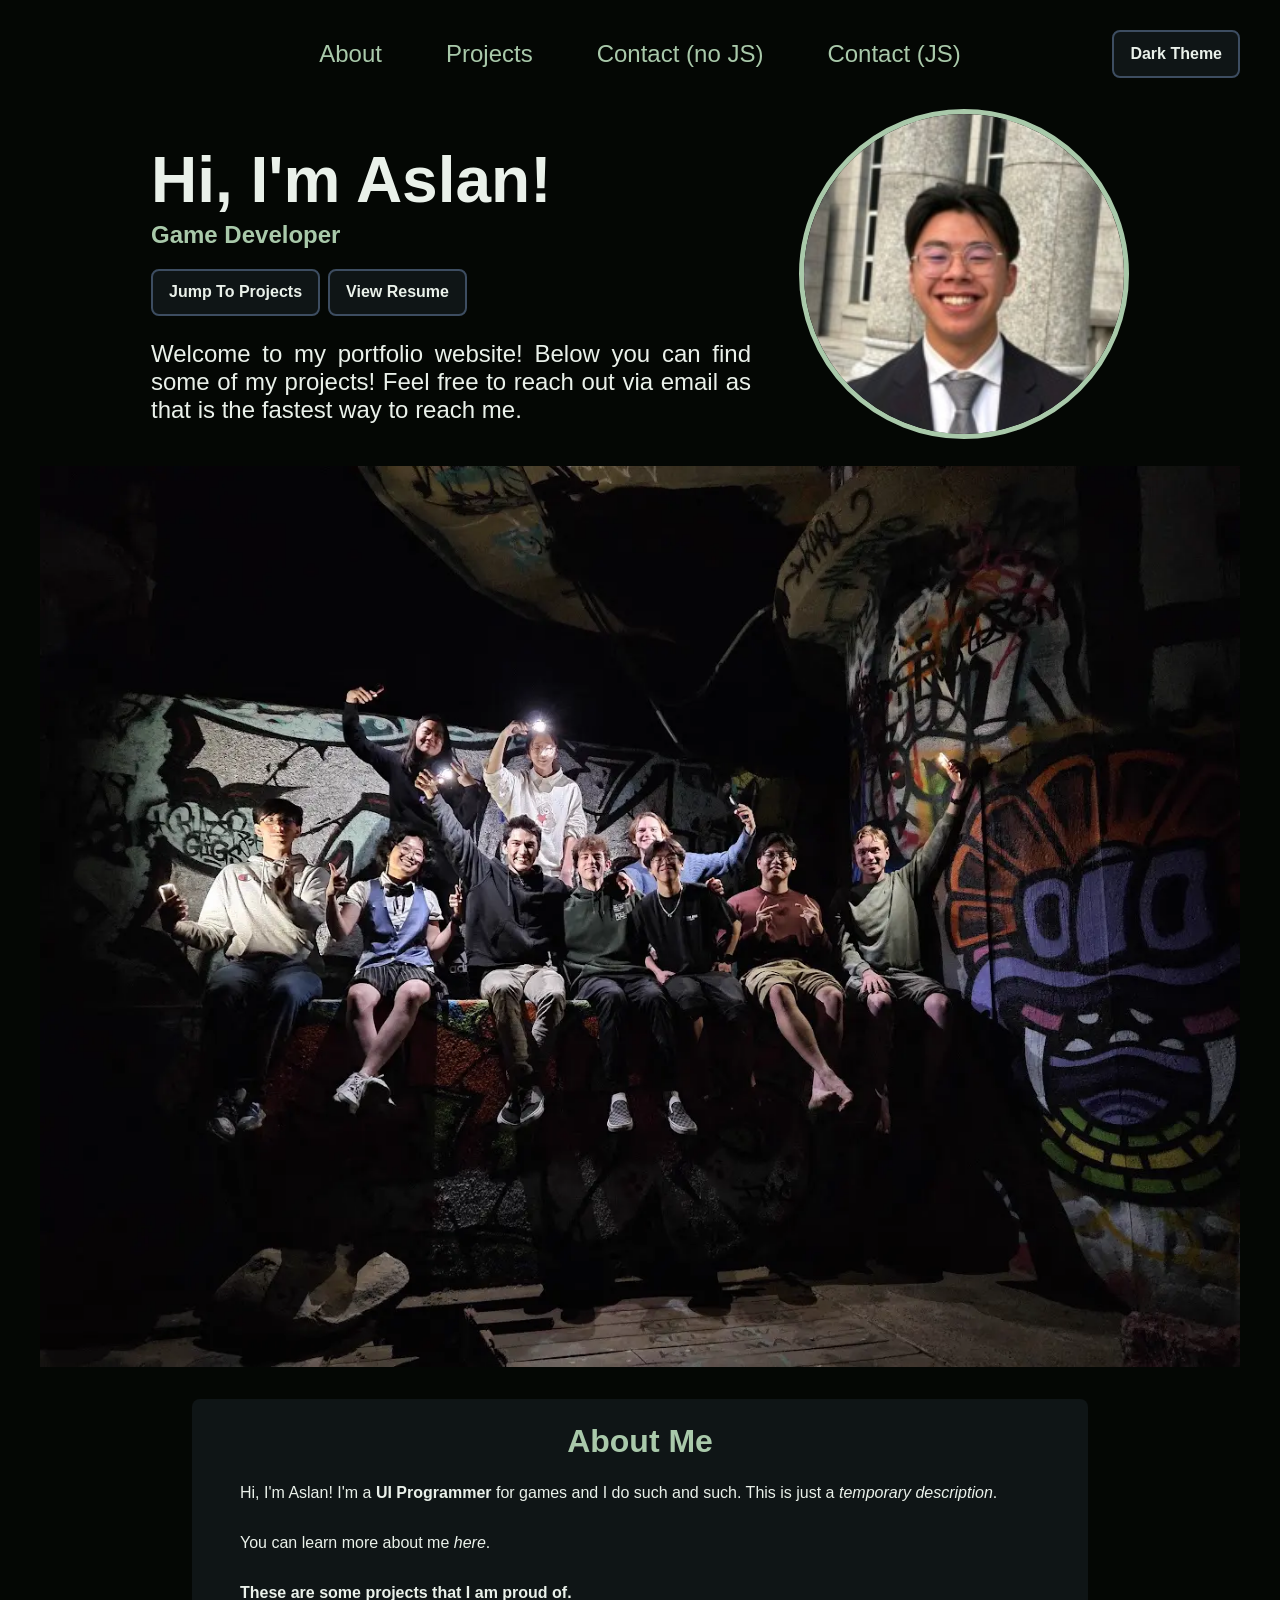
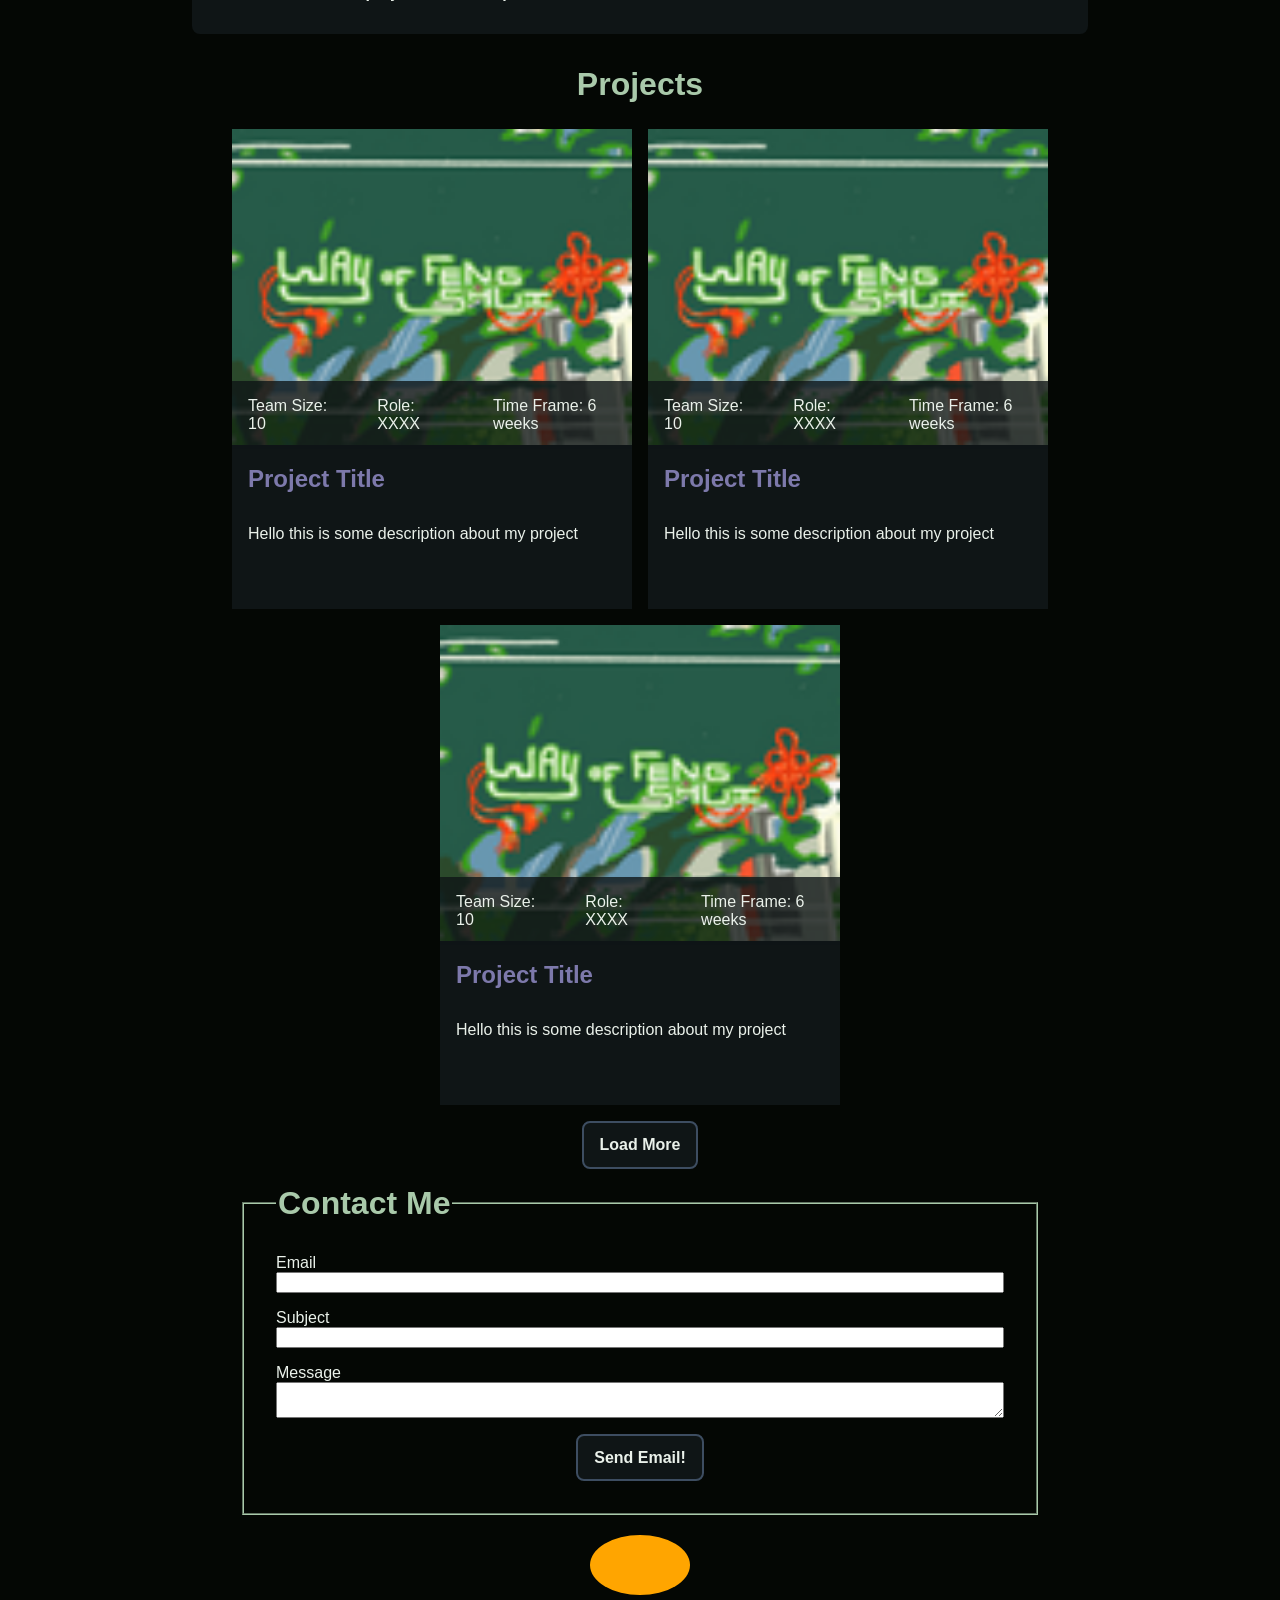
<file: index.html>
<!DOCTYPE html>
<html data-theme="">
    <head>
        <meta charset="utf-8"/>
        <meta name="viewport" content="width=device-width, initial-scale=1.0" />
        <title>Aslan Chan | Portfolio</title>
        <link rel="icon" href="favicon.ico" />
        <link rel="stylesheet" href="main.css" />
        <script src="theme.js"></script>
    </head>

    <body>
        <noscript>Your browser does not support JavaScript!</noscript>
        <header>
            <nav>
                <a href="#about">About</a>
                <a href="#projects">Projects</a>
                <!-- <a href="#contact">Contact</a> -->
                <a href="/form-no-js.html">Contact &lpar;no JS&rpar;</a>
                <a href="/form-with-js.html">Contact &lpar;JS&rpar;</a>
            </nav>
            <button id="theme-button" type="button" onclick="ChangeTheme()">Dark Theme</button>
        </header>

        <main>
            <landing-page-section>
                <landing-page-intro>
                    <h1>Hi, I'm Aslan!</h1>
                    <h2>Game Developer</h2>
                    <landing-page-buttons>
                        <a href="#projects">Jump To Projects</a>
                        <a href="">View Resume</a>
                    </landing-page-buttons>
                    <p>Welcome to my portfolio website! Below you can find some of my projects! Feel free to reach out via email as that is the fastest way to reach me.</p>
                </landing-page-intro>
                <img id="landing-page-img" src="/assets/images/aslan-chan.jpg" />
            </landing-page-section>

            <br />

            <picture class="polaroid-picture">
                <source media="(min-width:650px)" srcset="/assets/images/about-image-2.webp" />
                <img src="/assets/images/about-image-1.webp" />
            </picture>

            <about-me-section id="about">
                <h2>About Me</h2>
                <section>
                    <p>Hi, I'm Aslan! I'm a <b>UI Programmer</b> for games and I do such and such. This is just a <em>temporary description</em>.</p>
                </section>
                <section>
                    <p>You can learn more about me <i>here</i>.</p>   
                </section>
                <section>
                    <p><strong>These are some projects that I am proud of.</strong></p>
                </section>
            </about-me-section>

            <h2 id="projects">Projects</h2>
            <project-cards-section>
                <a class="project-card" href="/project-details.html">
                    <img src="/assets/images/way-of-feng-shui.png" />
                    <project-card-info>
                        <p>Team Size: 10</p> 
                        <p>Role: XXXX</p> 
                        <p>Time Frame: 6 weeks</p>
                    </project-card-info>
                    <h3>Project Title</h3>
                    <p>Hello this is some description about my project</p>
                </a>
                <a class="project-card" href="/project-details.html">
                    <img src="/assets/images/way-of-feng-shui.png" />
                    <project-card-info>
                        <p>Team Size: 10</p> 
                        <p>Role: XXXX</p> 
                        <p>Time Frame: 6 weeks</p>
                    </project-card-info>
                    <h3>Project Title</h3>
                    <p>Hello this is some description about my project</p>
                </a>
                <a class="project-card" href="/project-details.html">
                    <img src="/assets/images/way-of-feng-shui.png" />
                    <project-card-info>
                        <p>Team Size: 10</p> 
                        <p>Role: XXXX</p> 
                        <p>Time Frame: 6 weeks</p>
                    </project-card-info>
                    <h3>Project Title</h3>
                    <p>Hello this is some description about my project</p>
                </a>
            </project-cards-section>

            <button id="load-more-button">Load More</button>

            <template>
                <a class="project-card" href="/project-details.html">
                    <img src="/assets/images/way-of-feng-shui.png" />
                    <project-card-info>
                        <p>Team Size: 10</p> 
                        <p>Role: XXXX</p> 
                        <p>Time Frame: 6 weeks</p>
                    </project-card-info>
                    <h3>Project Title</h3>
                    <p>Hello this is some description about my project</p>
                </a>
            </template>

            <form id="contact">
                <fieldset>
                    <legend>Contact Me</legend>
                    <label-input-container>
                        <label for="email-field">Email</label>
                        <input id="email-field" type="email" />
                    </label-input-container>
                    <label-input-container>
                        <label for="subject-field">Subject</label>
                        <input id="subject-field" type="text" />
                    </label-input-container>
                    <label-input-container>
                        <label for="message-field">Message</label>
                        <textarea id="message-field"></textarea>
                    </label-input-container>
                    <button command="show-modal" commandfor="confirmation-dialog">Send Email!</button>
                </fieldset>
            </form>

            <dialog id="confirmation-dialog">
                <p>Email has been sent!</p>
                <button commandfor="confirmation-dialog" command="close">Close</button>
            </dialog>

            <script>
                let canvas = document.getElementById("my-test-canvas");
                let ctx = canvas.getContext("2d");
                ctx.fillStyle = "#000000";
                // ctx.fillRect(0, 0, 80, 80);
                ctx.fillRect(0, 20, 100, 100);
            </script>
        </main>
        
        <footer>
            <svg width="100" height="100">
                <ellipse cx="50" cy="50" rx="50" ry="30" fill="orange"/>
            </svg>
        </footer>
    </body>
</html>
</file>
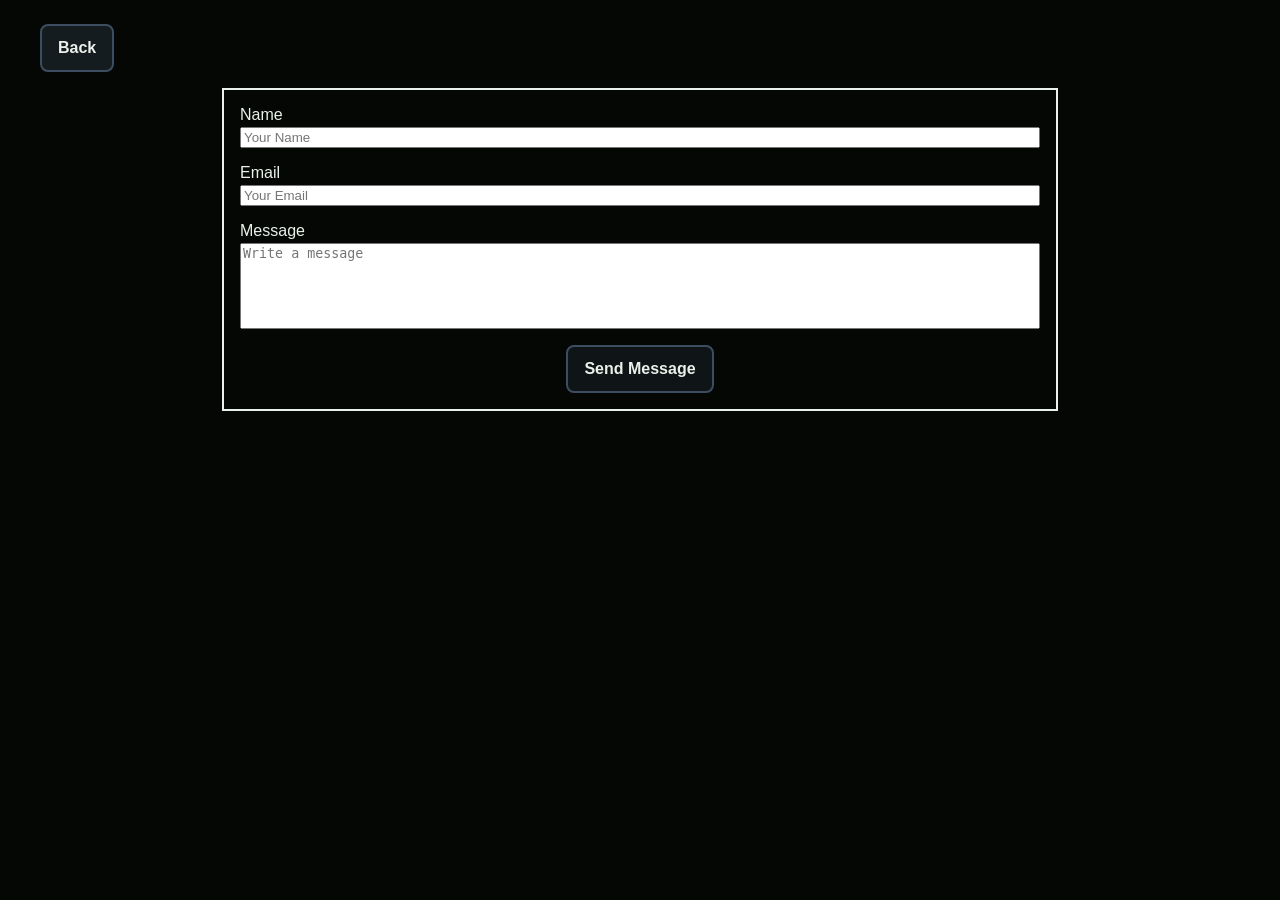
<file: form-no-js.html>
<!DOCTYPE html>
<html>
    <head>
        <meta charset="utf-8"/>
        <meta name="viewport" content="width=device-width, initial-scale=1.0" />
        <title>Aslan Chan | Portfolio</title>
        <link rel="icon" href="favicon.ico" />
        <link rel="stylesheet" href="main.css" />
        <link rel="stylesheet" href="form.css" />
    </head>

    <body>
        <header>
            <a href="/">Back</a>
        </header>

        <main>
            <form method="post" action="https://httpbin.org/post" >
                <label-input-container>
                    <label for="name-field">Name</label>
                    <input id="name-field" type="text" name="name" autocomplete="name" placeholder="Your Name" minlength="1" maxlength="100" required="required" />
                    <span></span>
                </label-input-container>

                <label-input-container>                    
                    <label for="email-field">Email</label>
                    <input id="email-field" type="email" name="email" autocomplete="email" placeholder="Your Email" required="required" />
                    <span></span>
                </label-input-container>
                
                <label-input-container>
                    <label for="message-field">Message</label>
                    <textarea id="message-field" name="message" placeholder="Write a message" minlength="10" maxlength="1000" required="required"></textarea>
                    <span></span>
                </label-input-container>
                
                <input hidden="hidden" name="possible_bot" value="true" />
                
                <button type="submit">Send Message</button>
            </form>
        </main>
    </body>
</html>
</file>
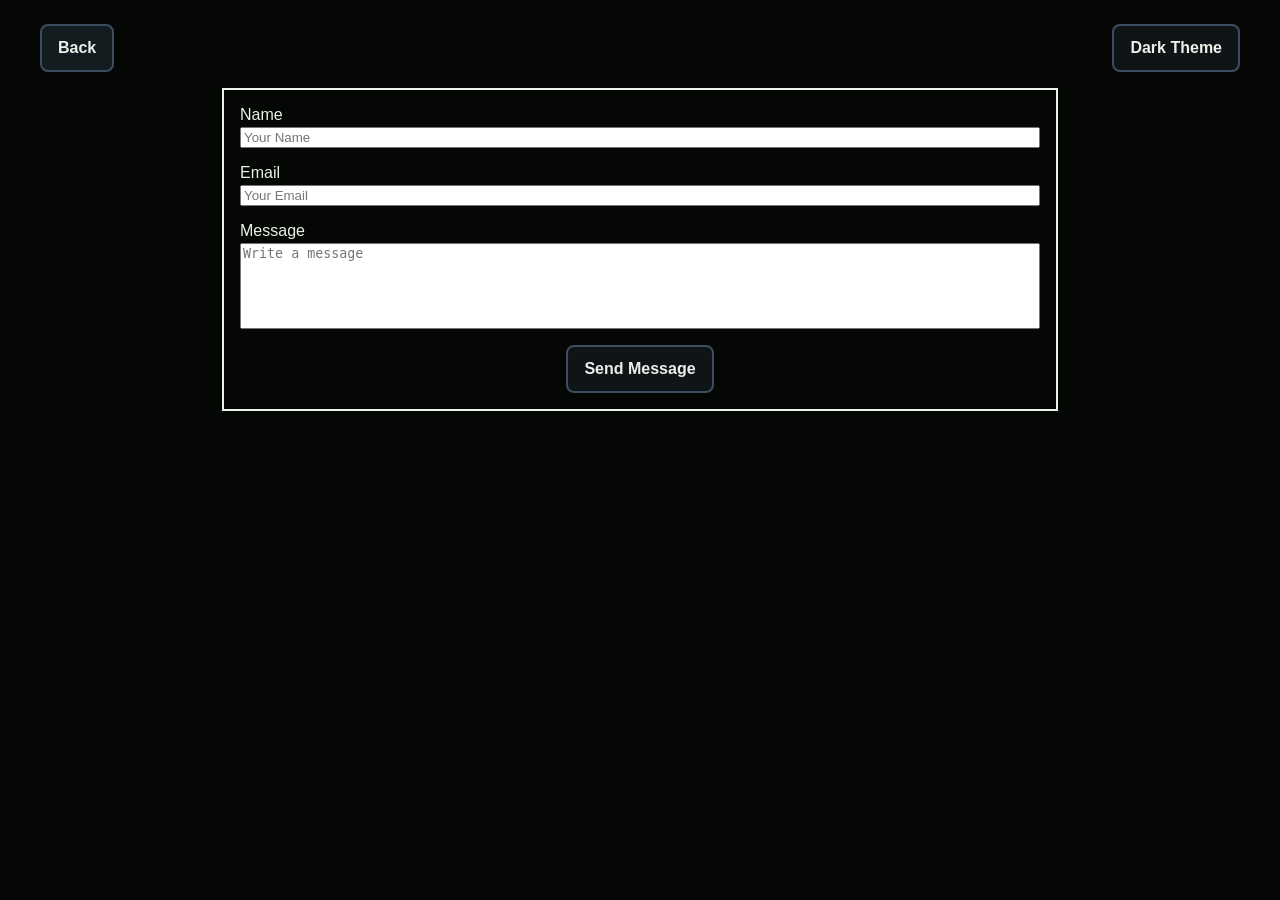
<file: form-with-js.html>
<!DOCTYPE html>
<html>
    <head data-theme="">
        <meta charset="utf-8"/>
        <meta name="viewport" content="width=device-width, initial-scale=1.0" />
        <title>Aslan Chan | Portfolio</title>
        <link rel="icon" href="favicon.ico" />
        <link rel="stylesheet" href="main.css" />
        <link rel="stylesheet" href="form.css" />
        <script src="form.js" defer></script>
        <script src="theme.js"></script>
    </head>

    <body>
        <header>
            <a href="/">Back</a>
            <button id="theme-button" type="button" onclick="ChangeTheme()">Dark Theme</button>
        </header>

        <main>
            <form id="contact-form" method="post" action="https://httpbin.org/post" >
                <label-input-container>
                    <label for="name-field">Name</label>
                    <input id="name-field" type="text" name="name" autocomplete="name" placeholder="Your Name" minlength="1" maxlength="100" required="required" />
                    <span id="name-field-error">&lpar;required&rpar;</span>
                </label-input-container>

                <label-input-container>                    
                    <label for="email-field">Email</label>
                    <input id="email-field" type="email" name="email" autocomplete="email" placeholder="Your Email" required="required" />
                    <span id="email-field-error">&lpar;required, ensure valid email format&rpar;</span>
                </label-input-container>
                
                <label-input-container>
                    <label for="message-field">Message</label>
                    <textarea id="message-field" name="message" placeholder="Write a message" minlength="10" maxlength="1000" required="required"></textarea>
                    <span id="message-field-error">&lpar;required, character count must be between 10 and 1000&rpar;</span>
                </label-input-container>
                
                <input hidden="hidden" name="possible_bot" value="true" />
                <input id="form-errors" hidden="hidden" name="form-errors" value="" disabled />

                <button type="submit" id="submit-button">Send Message</button>
            </form>
        </main>
    </body>
</html>
</file>
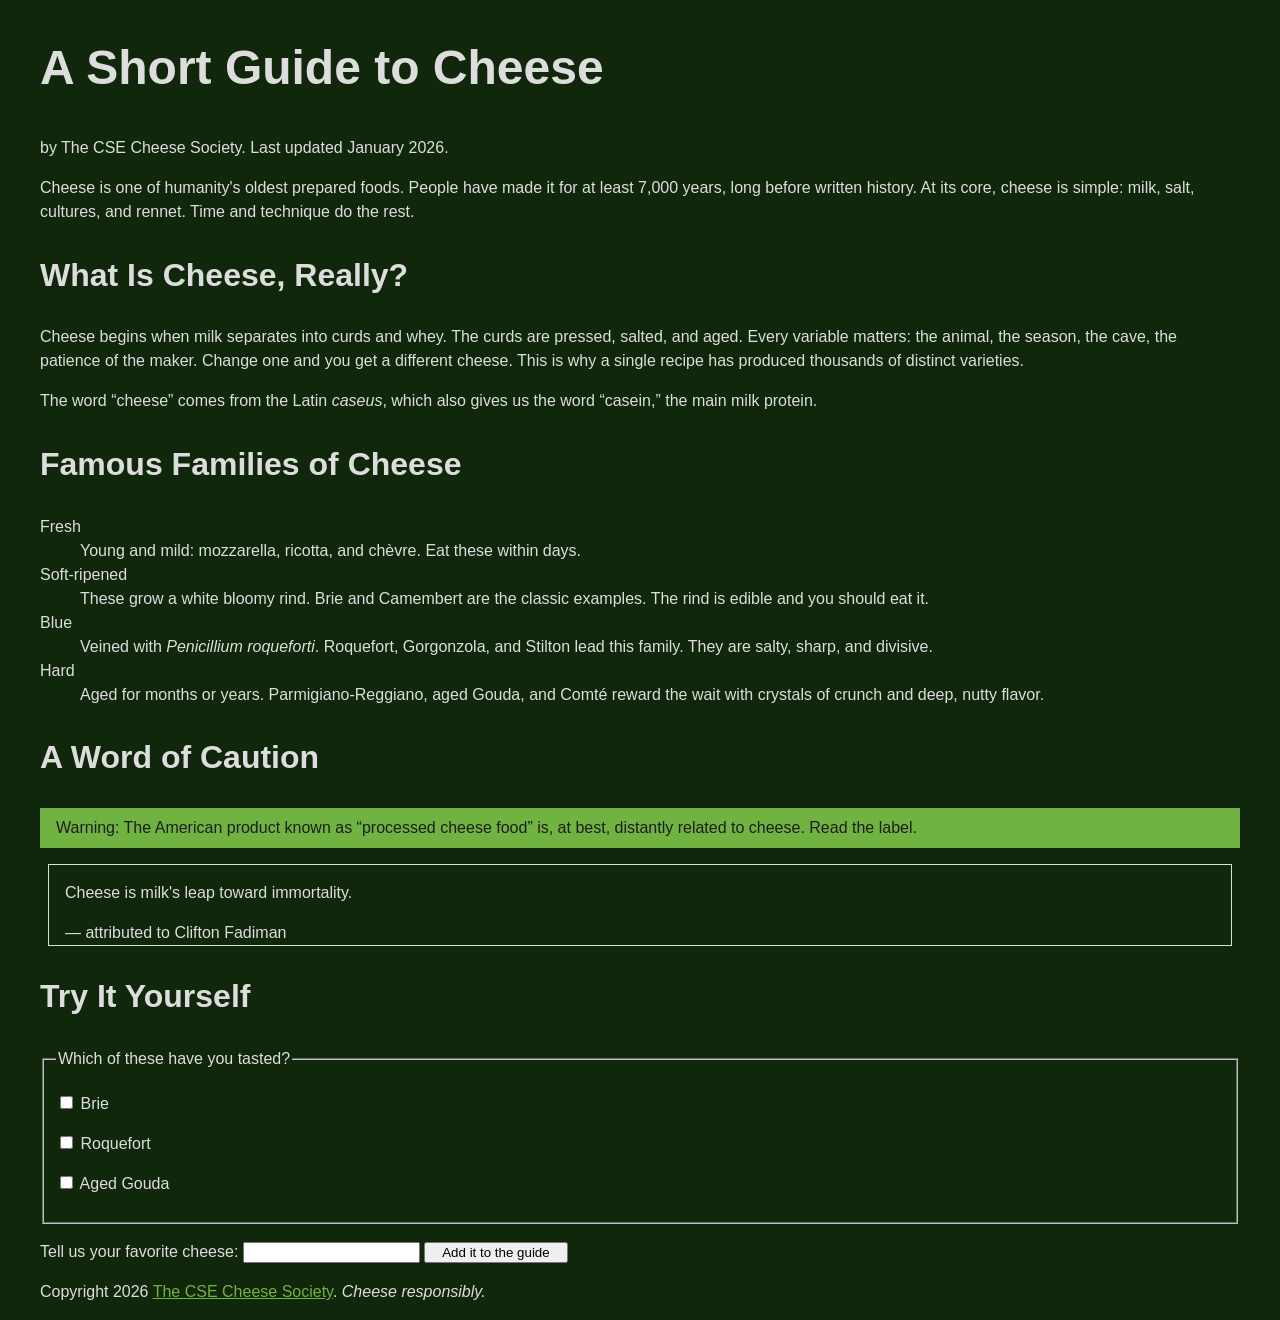
<file: part1/cheese.html>
<!DOCTYPE html>
<html lang="en">
<head>
  <meta charset="UTF-8">
  <meta name="viewport" content="width=device-width, initial-scale=1">
  <link rel="stylesheet" href="cheese.css">
  <title>A Short Guide to Cheese</title>
</head>
<body>
  <header>
    <h1>A Short Guide to Cheese</h1>
    <p>by The CSE Cheese Society. Last updated <time datetime="2026-01">January 2026</time>.</p>
  </header>

  <main>
    <article>
      <p>Cheese is one of humanity's oldest prepared foods. People have made
      it for at least 7,000 years, long before written history. At its core,
      cheese is simple: milk, salt, cultures, and rennet. Time and technique
      do the rest.</p>

      <section>
        <h2>What Is Cheese, Really?</h2>
        <p>Cheese begins when milk separates into curds and whey. The curds
        are pressed, salted, and aged. Every variable matters: the animal,
        the season, the cave, the patience of the maker. Change one and you
        get a different cheese. This is why a single recipe has produced
        thousands of distinct varieties.</p>
        <p>The word <q>cheese</q> comes from the Latin
        <span class="latin" lang="la">caseus</span>, which also gives us the word
        <q>casein,</q> the main milk protein.</p>
      </section>

      <section>
        <h2>Famous Families of Cheese</h2>

        <dl>
          <dt>Fresh</dt>
          <dd>Young and mild: mozzarella, ricotta, and
          <span lang="fr">chèvre</span>. Eat these within days.</dd>

          <dt>Soft-ripened</dt>
          <dd>These grow a white bloomy rind. Brie and Camembert are the
          classic examples. The rind is edible and you should eat it.</dd>

          <dt>Blue</dt>
          <dd>Veined with <span class="latin" lang="la">Penicillium
          roqueforti</span>. Roquefort, Gorgonzola, and Stilton lead this
          family. They are salty, sharp, and divisive.</dd>

          <dt>Hard</dt>
          <dd>Aged for months or years. Parmigiano-Reggiano, aged Gouda,
          and <span lang="fr">Comté</span> reward the wait with crystals
          of crunch and deep, nutty flavor.</dd>
        </dl>
      </section>

      <section>
        <h2>A Word of Caution</h2>
        <p id="warning">Warning: The American product known as
        <q>processed cheese food</q> is, at best, distantly related to
        cheese. Read the label.</p>

        <blockquote>
          <p>Cheese is milk's leap toward immortality.</p>
          <footer>— attributed to Clifton Fadiman</footer>
        </blockquote>
      </section>

      <section>
        <h2>Try It Yourself</h2>
        <form>
          <fieldset>
            <legend>Which of these have you tasted?</legend>
            <p><input type="checkbox" id="c-brie" name="tasted" value="brie">
               <label for="c-brie">Brie</label></p>
            <p><input type="checkbox" id="c-roquefort" name="tasted" value="roquefort">
               <label for="c-roquefort">Roquefort</label></p>
            <p><input type="checkbox" id="c-gouda" name="tasted" value="gouda">
               <label for="c-gouda">Aged Gouda</label></p>
          </fieldset>
          <p>
            <label for="fav">Tell us your favorite cheese:</label>
            <input type="text" id="fav" name="favorite">
            <button type="submit">Add it to the guide</button>
          </p>
        </form>
      </section>
    </article>
  </main>
  <footer>
    <p>Copyright 2026 <a href="https://example.com/cheese-society">The CSE
    Cheese Society</a>. <em>Cheese responsibly.</em></p>
  </footer>
</body>
</html>
</file>
<file: main.css>
@font-face {
  font-family: 'Inter';
  src: url('/assets//fonts/Inter-VariableFont_opsz\,wght.ttf') format('ttf');
  font-weight: 100 900;
  font-style: normal;
  font-display: swap; /* Keeps text visible while loading */
}

@media (prefers-reduced-motion: reduce) {
    ::view-transition-group(*),
    ::view-transition-old(*),
    ::view-transition-new(*) {
        animation: none;
    }
}

:root {
    --main-font: 'Inter', Arial, Helvetica, sans-serif; 
    --color-text: #EAF1EA;
    --color-primary: #A9C9AA;
    --color-secondary: #3D4D61;
    --color-accent: #7D79AB;
    --color-bg: #040704;
    --color-card-info-bg: rgba(15, 21, 22, 0.79);
    --color-secondary-20: rgba(61, 77, 97, 0.20);
}

[data-theme="light"] {
    --color-text: #000000;
    --color-primary: #5A8B5A;
    --color-secondary: #3D4D61;
    --color-accent: #9679AB;
    --color-bg: #FFFFFF;
    --color-card-info-bg: rgba(200, 200, 200, 0.8);
    --color-secondary-20: rgba(61, 77, 97, 0.20);
}

body {
    max-width: 1200px;
    margin-inline: auto;
    padding-inline: 1.5rem;

    background-color: var(--color-bg);
    font-family: var(--main-font);
    color: var(--color-text);
}

header {
    display: grid;
    grid-template-columns: 1fr auto 1fr;
    align-items: center;
    column-gap: 1rem;
}

header button {
    grid-column: 3;
    justify-self: end;

    font-size: 1rem;
    font-weight: 600;
    padding: 0.8em 1em;
    border-radius: 8px;
    border: 2px solid var(--color-secondary);
    background: var(--color-secondary-20);
    text-decoration-line: none;
    color: var(--color-text);
}

header button:hover {
    background-color: var(--color-primary);
    color: var(--color-bg);
    cursor: pointer;
}

header button:focus {
    background-color: var(--color-primary);
    color: var(--color-bg);
    cursor: pointer;
}

nav {
    display: flex;
    grid-column: 2;
    max-width: fit-content;
    margin-inline: auto;
    justify-content: center;

    gap: 4rem;
    padding-block: 2rem;
}

nav a {
    font-size: 1.5rem;
    font-weight: 500;
    color: var(--color-primary);
    text-decoration: none;
    text-align: center;
    vertical-align: middle;
}

nav a:hover {
    cursor: pointer;
    color: var(--color-accent);
}

nav a:focus {
    cursor: pointer;
    color: var(--color-accent);
}

landing-page-section {
    display: flex;
    flex-direction: column;
    margin-block: auto;
    align-items: center;
    justify-content: center;
}

landing-page-intro {
    display: flex;
    flex-direction: column;
    width: 50%;
}

landing-page-intro h1 {
    font-size: 4rem;
    margin-bottom: -1rem;
}

landing-page-intro h2 {
    font-size: 1.5rem;
    color: var(--color-primary);
}

landing-page-intro p {
    font-size: 1.5rem;
    text-align: justify;
}

landing-page-buttons {
    display: flex;
    gap: 0.5rem;
}

landing-page-buttons a {
    font-size: 1rem;
    font-weight: 600;
    padding: 0.8em 1em;
    border-radius: 8px;
    border: 2px solid var(--color-secondary);
    background: var(--color-secondary-20);
    text-decoration-line: none;
    color: var(--color-text);
}

landing-page-buttons a:hover {
    background-color: var(--color-primary);
    color: var(--color-bg);
    cursor: pointer;
}

landing-page-buttons a:focus {
    background-color: var(--color-primary);
    color: var(--color-bg);
    cursor: pointer;
}

#landing-page-img {
    aspect-ratio: 1;
    width: 20rem;
    border-radius: 50%;
    border: 5px solid var(--color-primary);
    margin-left: 3rem;
}

.polaroid-picture img {
    display: flex;
    margin-inline: auto;
    width: 100%;
}

about-me-section {
    display: flex;
    flex-direction: column;
    max-width: 800px;
    margin-inline: auto;
    border-radius: 8px;
    background-color: var(--color-secondary-20);
    padding-inline: 3rem;
    padding-block: 1rem;
    margin-block: 2rem;
}

about-me-section h2 {
    align-self: center;
    color: var(--color-primary);
    font-size: 2rem;
    line-height: 0;
}

#projects {
    max-width: fit-content;
    margin-inline: auto;
    color: var(--color-primary);
    font-size: 2rem;
}

project-cards-section {
    display: flex;
    flex-wrap: wrap;
    justify-content: center;
    gap: 1rem;
}

.project-card {
    display: flex;
    flex-direction: column;
    width: 25rem;
    height: 30rem;
    background-color: var(--color-secondary-20);
    text-decoration-line: none;
    color: var(--color-text);
}


.project-card h3 {
    color: var(--color-accent);
    padding-inline: 1rem;
    font-size: 1.5rem;
    margin-block: 1rem;
}

/* All <p> tags after <h3> in .project card will have this margin-inline style */
.project-card h3 ~ p {
    margin-inline: 1rem;
} 

project-card-info {
    display: flex;
    position: relative;
    gap: 1rem;
    top: -4rem;
    margin-block-end: -4rem;
    
    height: fit-content;
    background: var(--color-card-info-bg);
}

/* Only apply this margin-inline to <p> tags that are directly under project-card-info */
project-card-info > p {
    margin-inline: 1rem;
}

.project-card:hover {
    scale: 1.02;
}

.project-card:focus {
    scale: 1.02;
}
 
#load-more-button {
    display: block;
    max-width: fit-content;
    margin-inline: auto;
    margin-block: 1rem;

    font-size: 1rem;
    font-weight: 600;
    padding: 0.8em 1em;
    border-radius: 8px;
    border: 2px solid var(--color-secondary);
    background: var(--color-secondary-20);
    text-decoration-line: none;
    color: var(--color-text);
}

#load-more-button:hover {
    background-color: var(--color-primary);
    color: var(--color-bg);
    cursor: pointer;
}

#load-more-button:focus {
    background-color: var(--color-primary);
    color: var(--color-bg);
    cursor: pointer;
}

form {
    max-width: 800px;
    margin-inline: auto;
}

fieldset {
    border-color: var(--color-primary);
    padding-inline: 2rem;
    padding-block: 2rem;
}

legend {
    color: var(--color-primary);
    font-size: 2rem;
    font-weight: 600;
}

form button {
    display: block;
    max-width: fit-content;
    margin-inline: auto;
    margin-block-start: 1rem;

    font-size: 1rem;
    font-weight: 600;
    padding: 0.8em 1em;
    border-radius: 8px;
    border: 2px solid var(--color-secondary);
    background: var(--color-secondary-20);
    text-decoration-line: none;
    color: var(--color-text);
}

form label {
    font-size: 1rem;
    margin-inline-end: 1rem;
}

form button:hover {
    background-color: var(--color-primary);
    color: var(--color-bg);
    cursor: pointer;
}

form button:focus {
    background-color: var(--color-primary);
    color: var(--color-bg);
    cursor: pointer;
}

label-input-container {
    display: flex;
    flex-direction: column;
    margin-block-end: 1rem;
}

footer {
    display: flex;
    align-items: center;
    justify-content: center;
}

@media screen and (min-width: 768px) {
    landing-page-section {
        flex-direction: row;
    }
}
</file>
<file: form.css>
header {
    padding-block: 1rem;
}

header a {
    justify-self: start;
    display: inline-block;
    font-size: 1rem;
    font-weight: 600;
    padding: 0.8em 1em;
    border-radius: 8px;
    border: 2px solid var(--color-secondary);
    background: rgba(61, 77, 97, 0.30);
    text-decoration-line: none;
    color: var(--color-text);
}

header a:hover {
    background-color: var(--color-primary);
    color: var(--color-bg);
    cursor: pointer;
}

header a:focus {
    background-color: var(--color-primary);
    color: var(--color-bg);
    cursor: pointer;
}

form {
    border: 2px solid var(--color-text);
    padding: 1rem;
}

form label {
    display: inline-block;
    padding-block-end: 0.2rem;
}

textarea {
    height: 5rem;
    resize: none;
}

form input:user-invalid {
    border: 2px solid red;
}

form input + span {
    display: none;
}

form textarea + span {
    display: none;
}

form input:user-invalid + span {
    display: block;
    color: red;
}

input#email-field:user-invalid + span {
    display: block;
    color: red;
}

form textarea:user-invalid {
    border: 2px solid red;
}

form textarea:user-invalid + span {
    display: block;
    color: red;
}
</file>
<file: part1/cheese.css>
:root {
    --background-color: #11270B;
    --primary-color: #71B340;
    --secondary-color: #669d31;
    --primary-text-color: #dddddd;
    --secondary-text-color: #1d1d1d;
    --visited-link-color: #598b2c;
}

body {
    font-family: 'Segoe UI', Tahoma, Geneva, Verdana, sans-serif;
    color: var(--primary-text-color);
    line-height: 1.5;
    background-color: var(--background-color);
    
    max-width: 1200px;
    margin-inline: auto;
    padding-inline: 1.5rem;
    width: 100%;
}

h1 {
    font-size: 3rem;
}

h2 {
    font-size: 2rem;
}

.latin {
    font-style: italic;
}

#warning {
    background-color: var(--primary-color);
    padding-inline: 1rem;
    padding-block: 0.5rem;
    color: var(--secondary-text-color);
}

blockquote {
    border: 1px solid var(--primary-text-color);
    margin: 0.5rem;
    padding-inline: 1rem;
}

a {
    color: var(--primary-color);
}

a:hover {
    color: var(--secondary-color);
}

a:visited {
    color: var(--visited-link-color);
}

a:focus {
    margin-inline: 0.5rem;
}

input:focus {
    margin-inline: 0.5rem;
}

button:focus {
    margin-inline: 0.5rem;
}

button {
    padding-inline: 0;
}

button {
    padding-inline: 1rem;
}
</file>
